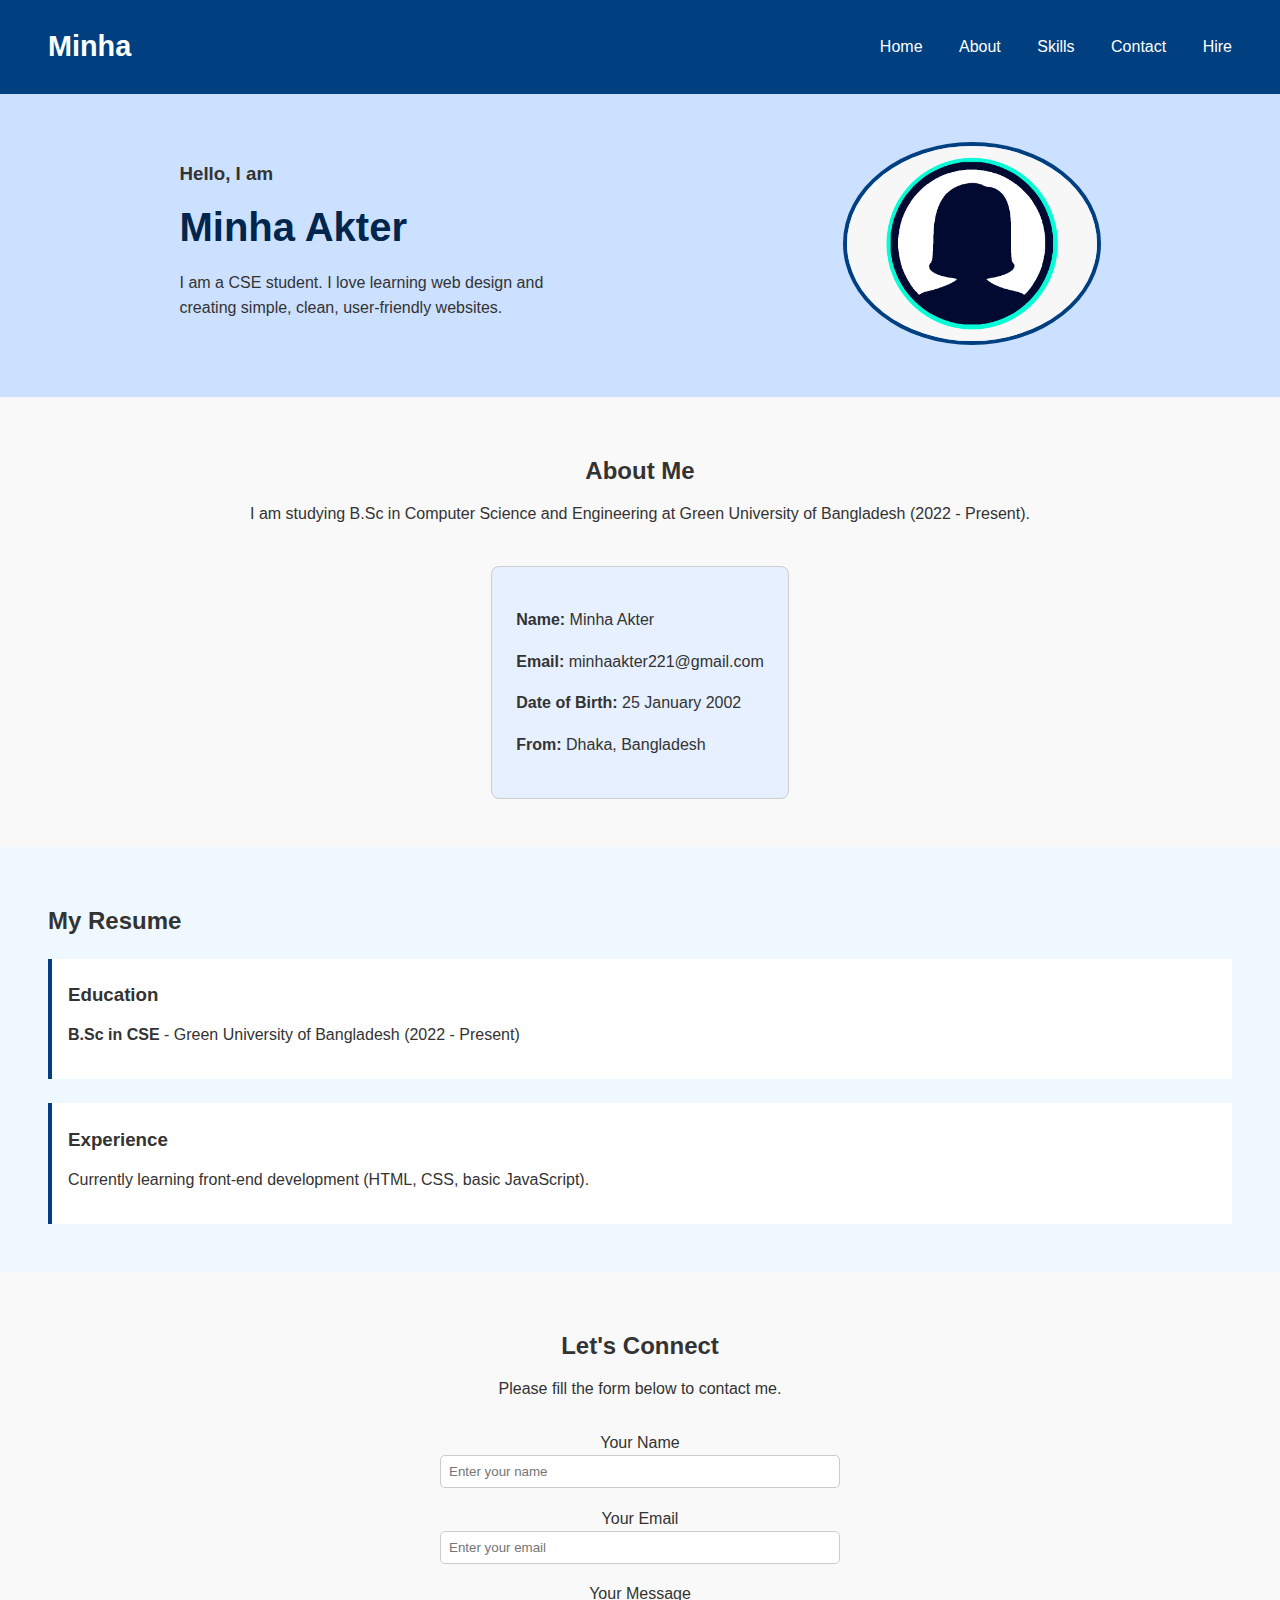
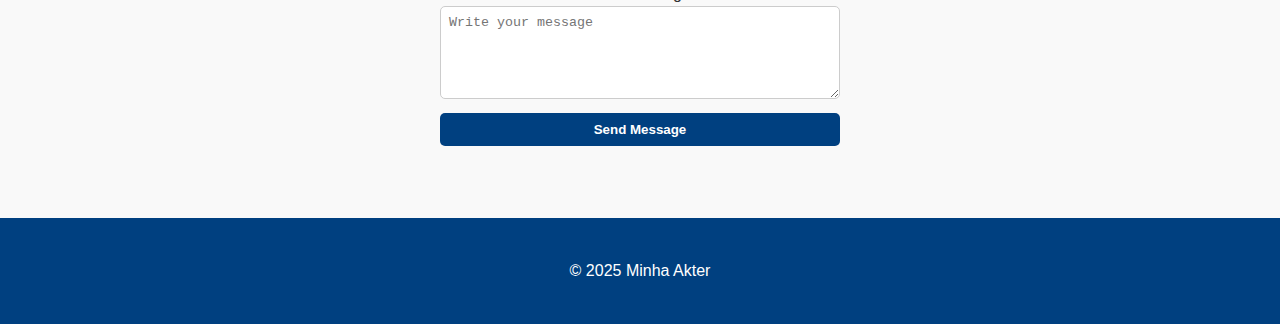
<file: index.html>
<!DOCTYPE html>
<html lang="en">
<head>
    <title>Minha Akter - Portfolio</title>
    <link rel="stylesheet" href="style.css">
</head>
<body>

<header class="header">
    <h2 class="logo">Minha</h2>
    <nav class="nav">
        <a href="#">Home</a>
        <a href="#">About</a>
        <a href="#">Skills</a>
        <a href="#">Contact</a>
        <a href="#">Hire</a>
    </nav>
</header>

<section class="intro">
    <div class="intro-text">
        <h3>Hello, I am</h3>
        <h1>Minha Akter</h1>
        <p>I am a CSE student. I love learning web design and creating simple, clean, user-friendly websites.</p>
    </div>
    <div class="intro-photo">
        <img src="minha.png">
    </div>
</section>

<section class="about">
    <h2>About Me</h2>
    <p>I am studying B.Sc in Computer Science and Engineering at Green University of Bangladesh (2022 - Present).</p>
    <div class="info-box">
        <p><b>Name:</b> Minha Akter</p>
        <p><b>Email:</b> minhaakter221@gmail.com</p>
        <p><b>Date of Birth:</b> 25 January 2002</p>
        <p><b>From:</b> Dhaka, Bangladesh</p>
    </div>
</section>

<section class="resume">
    <h2>My Resume</h2>
    <div class="resume-box">
        <h3>Education</h3>
        <p><b>B.Sc in CSE</b> - Green University of Bangladesh (2022 - Present)</p>
    </div>
    <div class="resume-box">
        <h3>Experience</h3>
        <p>Currently learning front-end development (HTML, CSS, basic JavaScript).</p>
    </div>
</section>

<section class="contact">
    <h2>Let's Connect</h2>
    <p>Please fill the form below to contact me.</p>
    <form class="contact-form">
        <label>Your Name</label>
        <input type="text" placeholder="Enter your name">
        <label>Your Email</label>
        <input type="email" placeholder="Enter your email">
        <label>Your Message</label>
        <textarea rows="5" placeholder="Write your message"></textarea>
        <button type="submit">Send Message</button>
    </form>
</section>

<footer class="footer">
    <p>© 2025 Minha Akter</p>
</footer>

</body>
</html>
</file>
<file: style.css>
body {
    margin: 0;
    font-family: 'Segoe UI', Tahoma, Geneva, Verdana, sans-serif;
    background-color: #f9f9f9;
    color: #333;
}

h1, h2, h3 {
    margin: 0.5em 0;
}

p {
    line-height: 1.6;
}

.header {
    display: flex;
    justify-content: space-between;
    align-items: center;
    padding: 1em 3em;
    background-color: #004080;
    color: #fff;
}

.header .logo {
    font-size: 1.8em;
    font-weight: bold;
}

.header nav a {
    color: #fff;
    text-decoration: none;
    margin-left: 2em;
    font-weight: 500;
}

.header nav a:hover {
    text-decoration: underline;
}

.intro {
    display: flex;
    justify-content: space-around;
    align-items: center;
    padding: 3em;
    background-color: #cce0ff;
}

.intro-text h1 {
    font-size: 2.5em;
    color: #00264d;
}

.intro-text p {
    max-width: 400px;
}

.intro-photo img {
    width: 250px;
    border-radius: 50%;
    border: 4px solid #004080;
}

.about {
    padding: 3em;
    text-align: center;
}

.about .info-box {
    display: inline-block;
    text-align: left;
    margin-top: 1.5em;
    padding: 1.5em;
    border: 1px solid #ccc;
    border-radius: 8px;
    background-color: #e6f0ff;
}

.resume {
    padding: 3em;
    background-color: #f0f8ff;
}

.resume-box {
    margin-top: 1.5em;
    padding: 1em;
    border-left: 4px solid #004080;
    background-color: #fff;
}

.contact {
    padding: 3em;
    text-align: center;
}

.contact-form {
    max-width: 400px;
    margin: 1.5em auto;
    display: flex;
    flex-direction: column;
}

.contact-form label {
    margin: 0.5em 0 0.2em;
    font-weight: 500;
}

.contact-form input, 
.contact-form textarea {
    padding: 0.6em;
    margin-bottom: 1em;
    border-radius: 5px;
    border: 1px solid #ccc;
}

.contact-form button {
    padding: 0.7em;
    border: none;
    border-radius: 5px;
    background-color: #004080;
    color: #fff;
    font-weight: bold;
    cursor: pointer;
}

.contact-form button:hover {
    background-color: #003366;
}

.footer {
    text-align: center;
    padding: 1.5em;
    background-color: #004080;
    color: #fff;
}
</file>
